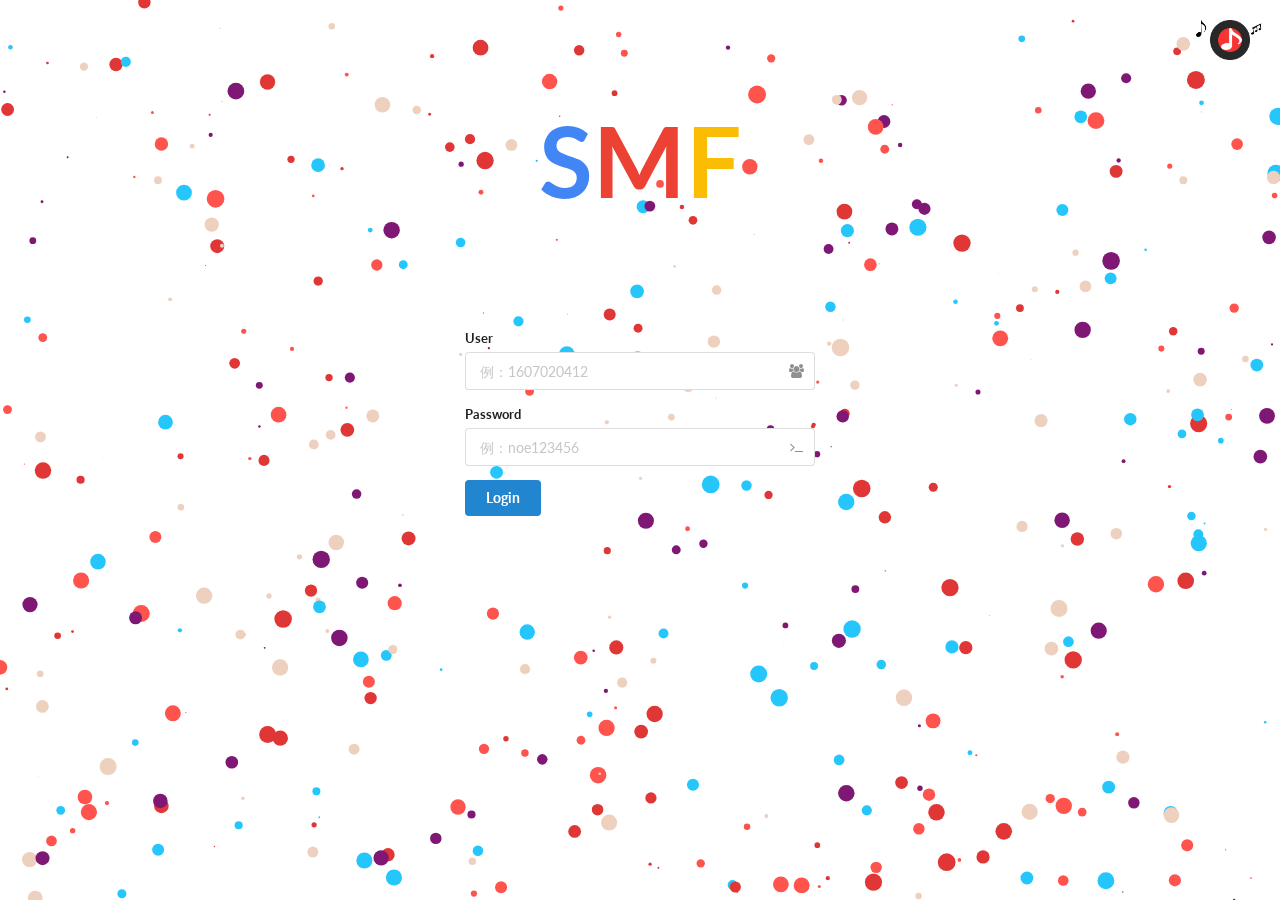
<file: login.html>
<!DOCTYPE html>
<html>
<head>
	<meta charset="utf-8">
	<meta http-equiv="X-UA-Compatible" content="IE=edge">
	<meta name="viewport" content="width=device-width,initial-scale=1,maximum-scale=1,user-scalable=no" />
	<title>Suprise Management Function System</title>
	<link rel="icon" href="static/images/favicon.ico" type="image/x-icon">
	<link rel="stylesheet" type="text/css" href="static/semantic/semantic.min.css">
	<link rel="stylesheet" href="static/css/login.css">
</head>
<body>
	<div class="main">
		<p class="tag"><span>S</span><span>M</span><span>F</span></p>
		<div class="noe_form">
			<form class="ui form">
			  <div class="field">
			    <label>User</label>
			    <div class="ui icon input">
			    	<input name="name" type="text" placeholder="例：1607020412">
			    	<i class="users icon"></i>
			    </div>
			  </div>
			  <div class="field">
			    <label>Password</label>
			    <div class="ui icon input">
			    	<input name="password" type="password" placeholder="例：noe123456">
			    	<i class="terminal icon"></i>
			    </div>
			  </div>
			  <div class="ui submit blue button" id="noe_submit">Login</div>
			  <div class="ui error message"></div>
			</form>
		</div>
	</div>
	<div class="music">
		<img id="btn" src="static/images/music.png" alt="">
		<img src="static/images/music1.png" alt="">
		<img src="static/images/music2.png" alt="">
	</div>
	<audio id="music" src="E:\git\SMF\static\images\bgm.mp3" autoplay="autoplay" loop controls="true"></audio>
	<canvas id="canvas"></canvas>
	<script src="http://upcdn.b0.upaiyun.com/libs/jquery/jquery-2.0.2.min.js"></script>
	<script type="text/javascript" src="static/semantic/semantic.min.js"></script>
	<script>
		//bgm控制
		var btn = document.getElementById('btn');
		var music = document.getElementById('music');
		btn.onclick=function(){
			if(music.paused){
				music.play();
			}else{
				music.pause();
			}
		}
		//背景球
		var canvas = document.getElementById('canvas');
		var w,h;
		var aColor=["#E03636","#FF534D","#25c6FC","#EDD0BE","#7F1874"];
		var aBubble=[];
		~function setSize(){
			w=window.innerWidth||document.documentElement.clientWidth||document.body.clientWidth;
			h=window.innerHeight||document.documentElement.clientHeight||document.body.clientHeight;
			// w=w-4;
			// h=h-4;
			canvas.width=w;
			canvas.height=h;
			window.onresize=arguments.callee;
		}();

		var canCon = canvas.getContext("2d");

		function random(min,max){	//随机取数
			return Math.random()*(max-min)+min;
		}



		function Bubble(){}	;//构造小球
		Bubble.prototype={

			init:function(){//基本参数
				this.x=random(0,w);
				this.y=random(0,h);
				this.r=random(0.1,9);	//生成小球的半径
				this.color=aColor[Math.floor(random(0,5))];
				this.vx=random(-1,1);
				this.vy=random(0,1);
			},
			draw:function(){

				canCon.save();

				canCon.beginPath();

				canCon.fillStyle=this.color;

				canCon.arc(this.x,this.y,this.r,0,Math.PI*2);

				canCon.fill();

				canCon.restore();
			},
			move:function(){
				this.x+=this.vx;
				this.y+=this.vy;
				if(this.x-this.r<0 || this.x+this.r-w>0){
					this.vx=-this.vx;
				}
				if(this.y-this.r<0 || this.y+this.r-h>0){
					this.vy=-this.vy;
					// this.y=this.r;
				}
				this.draw();
			}
		}

		function create(num){
			for(var i=0;i<num;i++){
				var bubble=new Bubble();
				bubble.init();
				bubble.draw();
				aBubble.push(bubble);
			}
		}
		create(438);

		setInterval(function(){
			canCon.clearRect(0,0,w,h);
			for(var item of aBubble){
				item.move();
			}
			console.log(h);
		},1000/60);
	</script>
	<script src="static/js/login_ajax.js"></script>
</body>
</html>
</file>
<file: static/css/login.css>
body{
	overflow:hidden;
}
.main{
	position: absolute;
    left: 50%;
    margin-left: -175px
}
.tag{
	text-align: center;
	font-size: 7rem;
	font-weight: bold;
	margin-top: 90px !important;
}
.tag span:first-child{
	color:#4285f5;
}
.tag span:nth-child(2){
	color:#eb4234;
}
.tag span:nth-child(3){
	color:#fbbd04;
}
.noe_form{
	width: 350px;
	margin:0 auto;
}
/*.noe_form input[name="name"]{
	background: url(../images/user.png);
}
.noe_form input[name="password"]{
	background:url(../images/password.png);
}
*/
#music{
	display: none;
}
.music{
	position: absolute;
	width: 40px;
	right: 30px;
	top:20px;
}
@keyframes spin{
	0%{
		transform: rotate(0deg);
	}
	100%{
		transform: rotate(360deg);

	}
}
@keyframes sp{
	0%{
		opacity: 0;
		top:0px;
		right: 20px;
	}
	50%{
		top:20px;
		right: 50px;
	}
	100%{
		opacity: 1;
		top:0px;
		right: 40px;
	}
}
@keyframes spi{
	0%{
		right: -15px;
	}
	50%{
		right: 20px;
		top:20px;
	}
	100%{
		right: -5px;
	}
}
.music img{
	width: 17px;
	position: absolute;
}
.music img:first-child{
	width: 40px;
	animation: spin 3s infinite;
}
.music img:nth-child(2){
	animation: sp 5s infinite;
	right: 40px;
}
.music img:nth-child(3){
	animation: spi 3s infinite;
	right: -15px;
}
</file>
